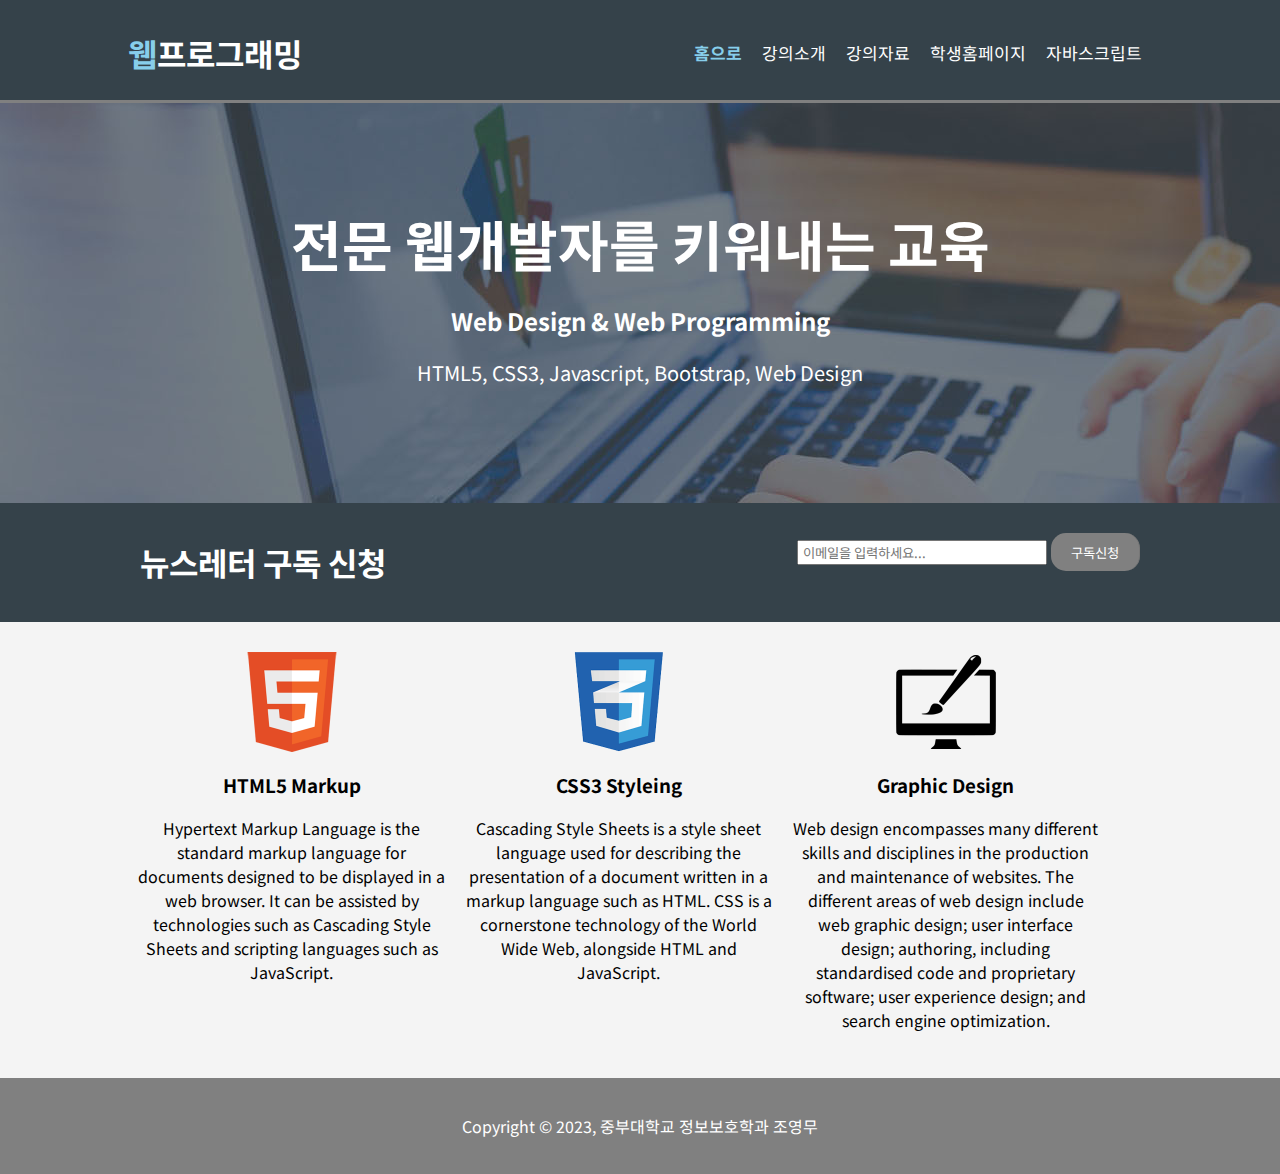
<file: index.html>
<html lang="en">
  <head>
    <meta charset="UTF-8" />
    <meta http-equiv="X-UA-Compatible" content="IE=edge" />
    <meta name="viewport" content="width=device-width, initial-scale=1.0" />
    <meta
      name="keywords"
      content="HTML5, CSS3, Javascript, Web design, 웹디자인"
    />
    <meta name="description" content="멋진 웹서비스를 구현합니다." />
    <meta name="author" content="Byoungcheon Lee, 이병천" />
    <title>웹프로그래밍 | 홈</title>
    <link rel="stylesheet" href="./style.css" />
    <link rel="preconnect" href="https://fonts.googleapis.com" />
    <link rel="preconnect" href="https://fonts.gstatic.com" crossorigin />
    <link
      href="https://fonts.googleapis.com/css2?family=Noto+Sans+KR&display=swap"
      rel="stylesheet"
    />
  </head>

  <body>
    <header>
      <div class="container">
        <div id="branding">
          <h1><span class="highlight">웹</span>프로그래밍</h1>
        </div>
        <nav>
          <ul>
            <li class="current"><a href="index.html">홈으로</a></li>
            <li><a href="about.html">강의소개</a></li>
            <li><a href="ppt.html">강의자료</a></li>
            <li><a href="student.html">학생홈페이지</a></li>
            <li><a href="js.html">자바스크립트</a></li>
          </ul>
        </nav>
      </div>
    </header>

    <section id="showcase">
      <div class="container">
        <h1>전문 웹개발자를 키워내는 교육</h1>
        <h2>Web Design & Web Programming</h2>
        <p>HTML5, CSS3, Javascript, Bootstrap, Web Design</p>
      </div>
    </section>

    <section id="newsletter">
      <div class="container">
        <h1>뉴스레터 구독 신청</h1>
        <form>
          <input type="email" placeholder="이메일을 입력하세요..." />
          <button type="submit" class="button_1">구독신청</button>
        </form>
      </div>
    </section>

    <section id="boxes">
      <div class="container">
        <div class="box">
          <img src="./img/logo_html.png" />
          <h3>HTML5 Markup</h3>
          <p>
            Hypertext Markup Language is the standard markup language for
            documents designed to be displayed in a web browser. It can be
            assisted by technologies such as Cascading Style Sheets and
            scripting languages such as JavaScript.
          </p>
        </div>
        <div class="box">
          <img src="./img/logo_css.png" />
          <h3>CSS3 Styleing</h3>
          <p>
            Cascading Style Sheets is a style sheet language used for describing
            the presentation of a document written in a markup language such as
            HTML. CSS is a cornerstone technology of the World Wide Web,
            alongside HTML and JavaScript.
          </p>
        </div>
        <div class="box">
          <img src="./img/logo_brush.png" />
          <h3>Graphic Design</h3>
          <p>
            Web design encompasses many different skills and disciplines in the
            production and maintenance of websites. The different areas of web
            design include web graphic design; user interface design; authoring,
            including standardised code and proprietary software; user
            experience design; and search engine optimization.
          </p>
        </div>
      </div>
    </section>

    <footer>
      <p>Copyright &copy; 2023, 중부대학교 정보보호학과 조영무</p>
    </footer>
  </body>
</html>
</file>
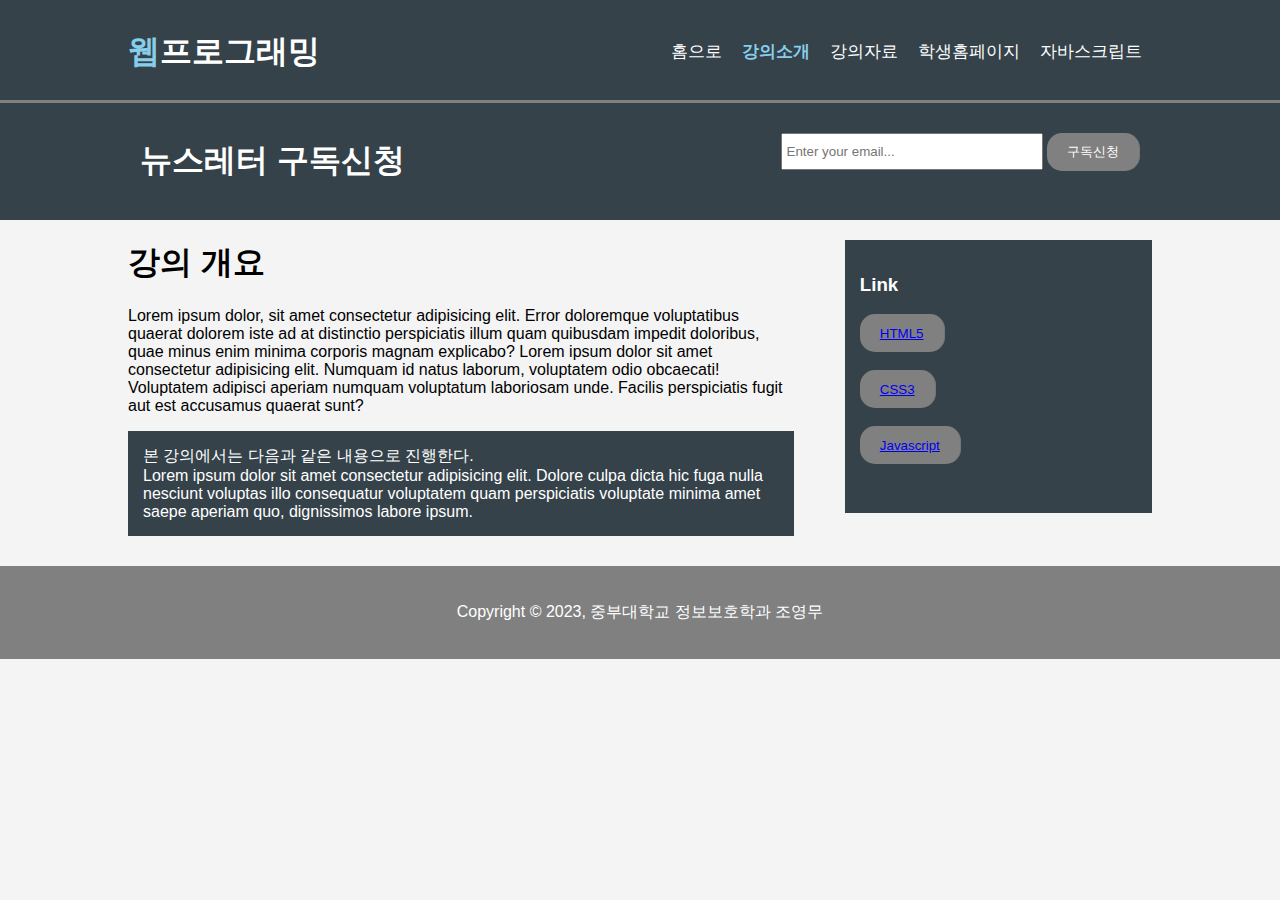
<file: about.html>
<!DOCTYPE html>
<html lang="en">
  <head>
    <meta charset="UTF-8" />
    <meta http-equiv="X-UA-Compatible" content="IE=edge" />
    <meta name="viewport" content="width=device-width, initial-scale=1.0" />
    <meta
      name="keywords"
      content="HTML5, CSS3, Javascript, Web design, 웹디자인"
    />
    <meta name="description" content="멋진 웹서비스를 구현합니다." />
    <meta name="author" content="Byoungcheon Lee, 이병천" />
    <title>웹프로그래밍 | 강의소개</title>
    <link rel="stylesheet" href="./style.css" />
  </head>

  <body>
    <header>
      <div class="container">
        <div id="branding">
          <h1><span class="highlight">웹</span>프로그래밍</h1>
        </div>
        <nav>
          <ul>
            <li><a href="index.html">홈으로</a></li>
            <li class="current"><a href="about.html">강의소개</a></li>
            <li><a href="ppt.html">강의자료</a></li>
            <li><a href="student.html">학생홈페이지</a></li>
            <li><a href="js.html">자바스크립트</a></li>
          </ul>
        </nav>
      </div>
    </header>

    <section id="newsletter">
      <div class="container">
        <h1>뉴스레터 구독신청</h1>
        <form>
          <input type="email" placeholder="Enter your email..." />
          <button type="submit" class="button_1">구독신청</button>
        </form>
      </div>
    </section>

    <section id="main">
      <div class="container">
        <article id="main-col">
          <h1 class="page-title">강의 개요</h1>
          <p>
            Lorem ipsum dolor, sit amet consectetur adipisicing elit. Error
            doloremque voluptatibus quaerat dolorem iste ad at distinctio
            perspiciatis illum quam quibusdam impedit doloribus, quae minus enim
            minima corporis magnam explicabo? Lorem ipsum dolor sit amet
            consectetur adipisicing elit. Numquam id natus laborum, voluptatem
            odio obcaecati! Voluptatem adipisci aperiam numquam voluptatum
            laboriosam unde. Facilis perspiciatis fugit aut est accusamus
            quaerat sunt?
          </p>
          <p class="dark">
            본 강의에서는 다음과 같은 내용으로 진행한다. <br />
            Lorem ipsum dolor sit amet consectetur adipisicing elit. Dolore
            culpa dicta hic fuga nulla nesciunt voluptas illo consequatur
            voluptatem quam perspiciatis voluptate minima amet saepe aperiam
            quo, dignissimos labore ipsum.
          </p>
        </article>

        <aside id="sidebar">
          <div class="dark">
            <h3>Link</h3>
            <p>
              <button class="button_1"><a href="#">HTML5</a></button>
              <br /><br />
              <button class="button_1"><a href="#">CSS3</a></button>
              <br /><br />
              <button class="button_1"><a href="#">Javascript</a></button>
              <br /><br />
            </p>
          </div>
        </aside>
      </div>
    </section>

    <footer>
      <p>Copyright &copy; 2023, 중부대학교 정보보호학과 조영무</p>
    </footer>
  </body>
</html>
</file>
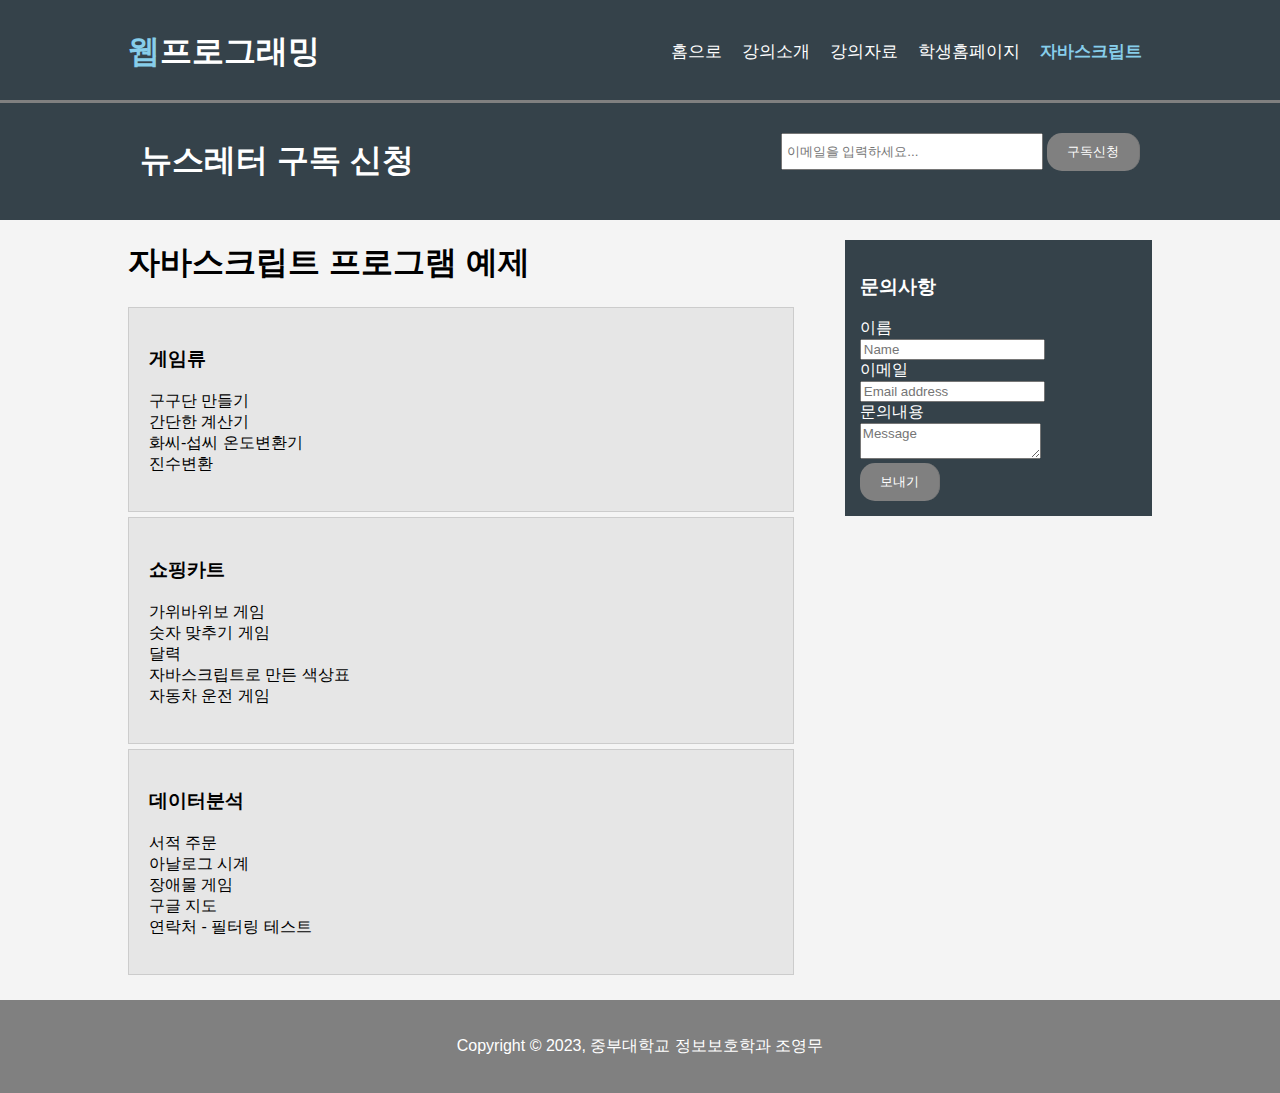
<file: js.html>
<!DOCTYPE html>
<html lang="en">
  <head>
    <meta charset="UTF-8" />
    <meta http-equiv="X-UA-Compatible" content="IE=edge" />
    <meta name="viewport" content="width=device-width, initial-scale=1.0" />
    <meta
      name="keywords"
      content="HTML5, CSS3, Javascript, Web design, 웹디자인"
    />
    <meta name="description" content="멋진 웹서비스를 구현합니다." />
    <meta name="author" content="Byoungcheon Lee, 이병천" />
    <title>웹프로그래밍 | 강의자료</title>
    <link rel="stylesheet" href="style.css" />
  </head>

  <body>
    <header>
      <div class="container">
        <div id="branding">
          <h1><span class="highlight">웹</span>프로그래밍</h1>
        </div>
        <nav>
          <ul>
            <li><a href="index.html">홈으로</a></li>
            <li><a href="about.html">강의소개</a></li>
            <li><a href="ppt.html">강의자료</a></li>
            <li><a href="student.html">학생홈페이지</a></li>
            <li class="current"><a href="js.html">자바스크립트</a></li>
          </ul>
        </nav>
      </div>
    </header>

    <section id="newsletter">
      <div class="container">
        <h1>뉴스레터 구독 신청</h1>
        <form>
          <input type="email" placeholder="이메일을 입력하세요..." />
          <button type="submit" class="button_1">구독신청</button>
        </form>
      </div>
    </section>

    <section id="main">
      <div class="container">
        <article id="main-col">
          <h1 class="page-title">자바스크립트 프로그램 예제</h1>
          <ul id="service">
            <li>
              <h3>게임류</h3>
              <p>
                구구단 만들기 <br />
                간단한 계산기 <br />
                화씨-섭씨 온도변환기 <br />
                진수변환 <br />
              </p>
            </li>
            <li>
              <h3>쇼핑카트</h3>
              <p>
                가위바위보 게임 <br />
                숫자 맞추기 게임 <br />
                달력 <br />
                자바스크립트로 만든 색상표 <br />
                자동차 운전 게임 <br />
              </p>
            </li>
            <li>
              <h3>데이터분석</h3>
              <p>
                서적 주문 <br />
                아날로그 시계 <br />
                장애물 게임 <br />
                구글 지도 <br />
                연락처 - 필터링 테스트 <br />
              </p>
            </li>
          </ul>
        </article>

        <aside id="sidebar">
          <div class="dark">
            <h3>문의사항</h3>
            <form class="quote">
              <div>
                <label for="">이름</label> <br />
                <input type="text" placeholder="Name" />
              </div>
              <div>
                <label for="">이메일</label> <br />
                <input type="email" placeholder="Email address" />
              </div>
              <div>
                <label for="">문의내용</label> <br />
                <textarea placeholder="Message"></textarea>
              </div>
              <button type="submit" class="button_1">보내기</button>
            </form>
          </div>
        </aside>
      </div>
    </section>

    <footer>
      <p>Copyright &copy; 2023, 중부대학교 정보보호학과 조영무</p>
    </footer>
  </body>
</html>
</file>
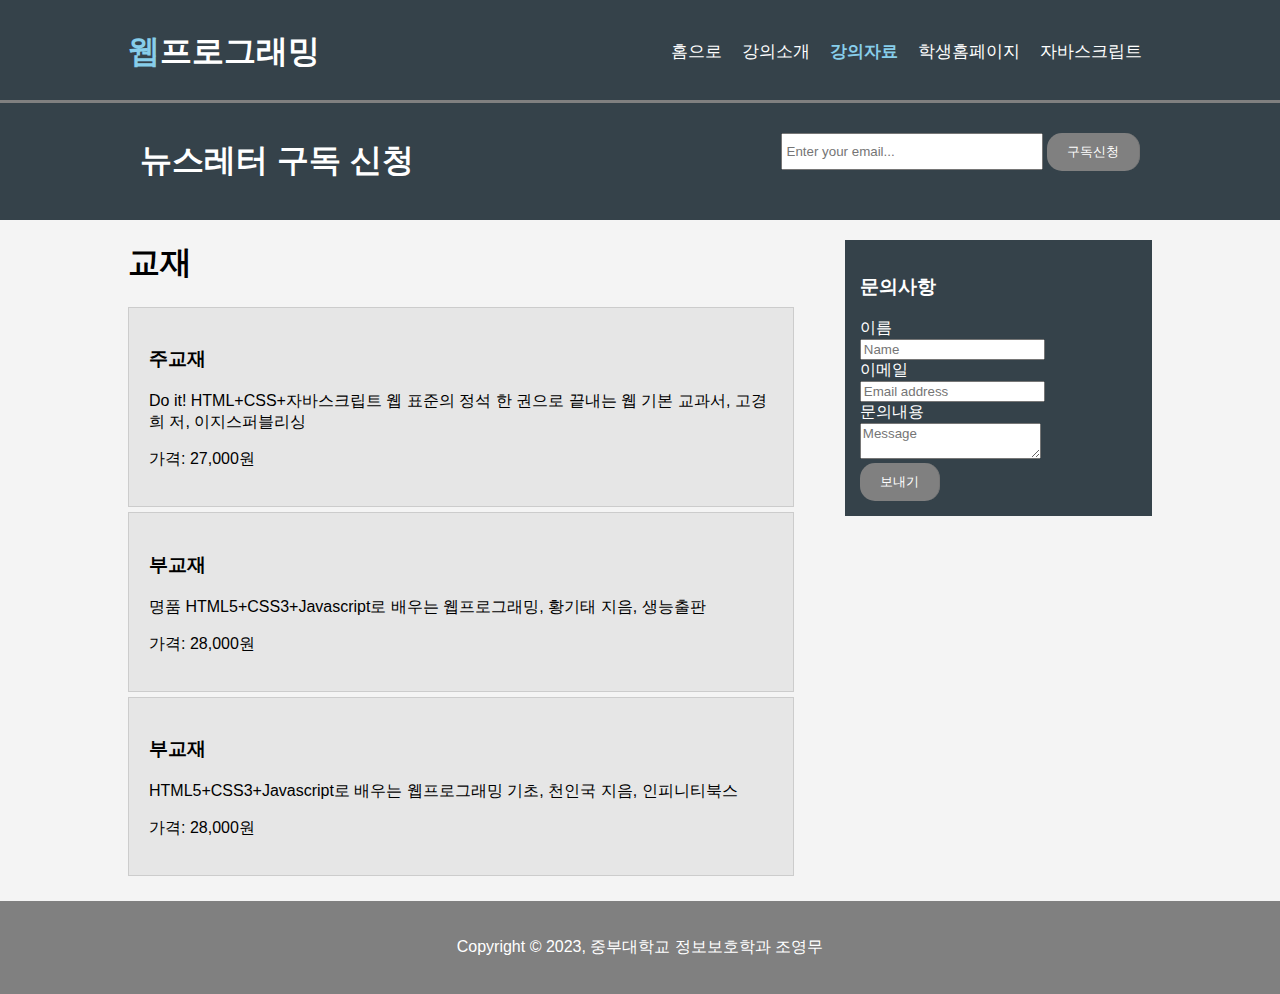
<file: ppt.html>
<!DOCTYPE html>
<html lang="en">
  <head>
    <meta charset="UTF-8" />
    <meta http-equiv="X-UA-Compatible" content="IE=edge" />
    <meta name="viewport" content="width=device-width, initial-scale=1.0" />
    <meta
      name="keywords"
      content="HTML5, CSS3, Javascript, Web design, 웹디자인"
    />
    <meta name="description" content="멋진 웹서비스를 구현합니다." />
    <meta name="author" content="Byoungcheon Lee, 이병천" />
    <title>웹프로그래밍 | 강의자료</title>
    <link rel="stylesheet" href="./style.css" />
  </head>

  <body>
    <header>
      <div class="container">
        <div id="branding">
          <h1><span class="highlight">웹</span>프로그래밍</h1>
        </div>
        <nav>
          <ul>
            <li><a href="index.html">홈으로</a></li>
            <li><a href="about.html">강의소개</a></li>
            <li class="current"><a href="ppt.html">강의자료</a></li>
            <li><a href="student.html">학생홈페이지</a></li>
            <li><a href="js.html">자바스크립트</a></li>
          </ul>
        </nav>
      </div>
    </header>

    <section id="newsletter">
      <div class="container">
        <h1>뉴스레터 구독 신청</h1>
        <form>
          <input type="email" placeholder="Enter your email..." />
          <button type="submit" class="button_1">구독신청</button>
        </form>
      </div>
    </section>

    <section id="main">
      <div class="container">
        <article id="main-col">
          <h1 class="page-title">교재</h1>
          <ul id="service">
            <li>
              <h3>주교재</h3>
              <p>
                Do it! HTML+CSS+자바스크립트 웹 표준의 정석 한 권으로 끝내는 웹
                기본 교과서, 고경희 저, 이지스퍼블리싱
              </p>
              <p>가격: 27,000원</p>
            </li>
            <li>
              <h3>부교재</h3>
              <p>
                명품 HTML5+CSS3+Javascript로 배우는 웹프로그래밍, 황기태 지음,
                생능출판
              </p>
              <p>가격: 28,000원</p>
            </li>
            <li>
              <h3>부교재</h3>
              <p>
                HTML5+CSS3+Javascript로 배우는 웹프로그래밍 기초, 천인국 지음,
                인피니티북스
              </p>
              <p>가격: 28,000원</p>
            </li>
          </ul>
        </article>

        <aside id="sidebar">
          <div class="dark">
            <h3>문의사항</h3>
            <form class="quote">
              <div>
                <label for="">이름</label> <br />
                <input type="text" placeholder="Name" />
              </div>
              <div>
                <label for="">이메일</label> <br />
                <input type="email" placeholder="Email address" />
              </div>
              <div>
                <label for="">문의내용</label> <br />
                <textarea placeholder="Message"></textarea>
              </div>
              <button type="submit" class="button_1">보내기</button>
            </form>
          </div>
        </aside>
      </div>
    </section>

    <footer>
      <p>Copyright &copy; 2023, 중부대학교 정보보호학과 조영무</p>
    </footer>
  </body>
</html>
</file>
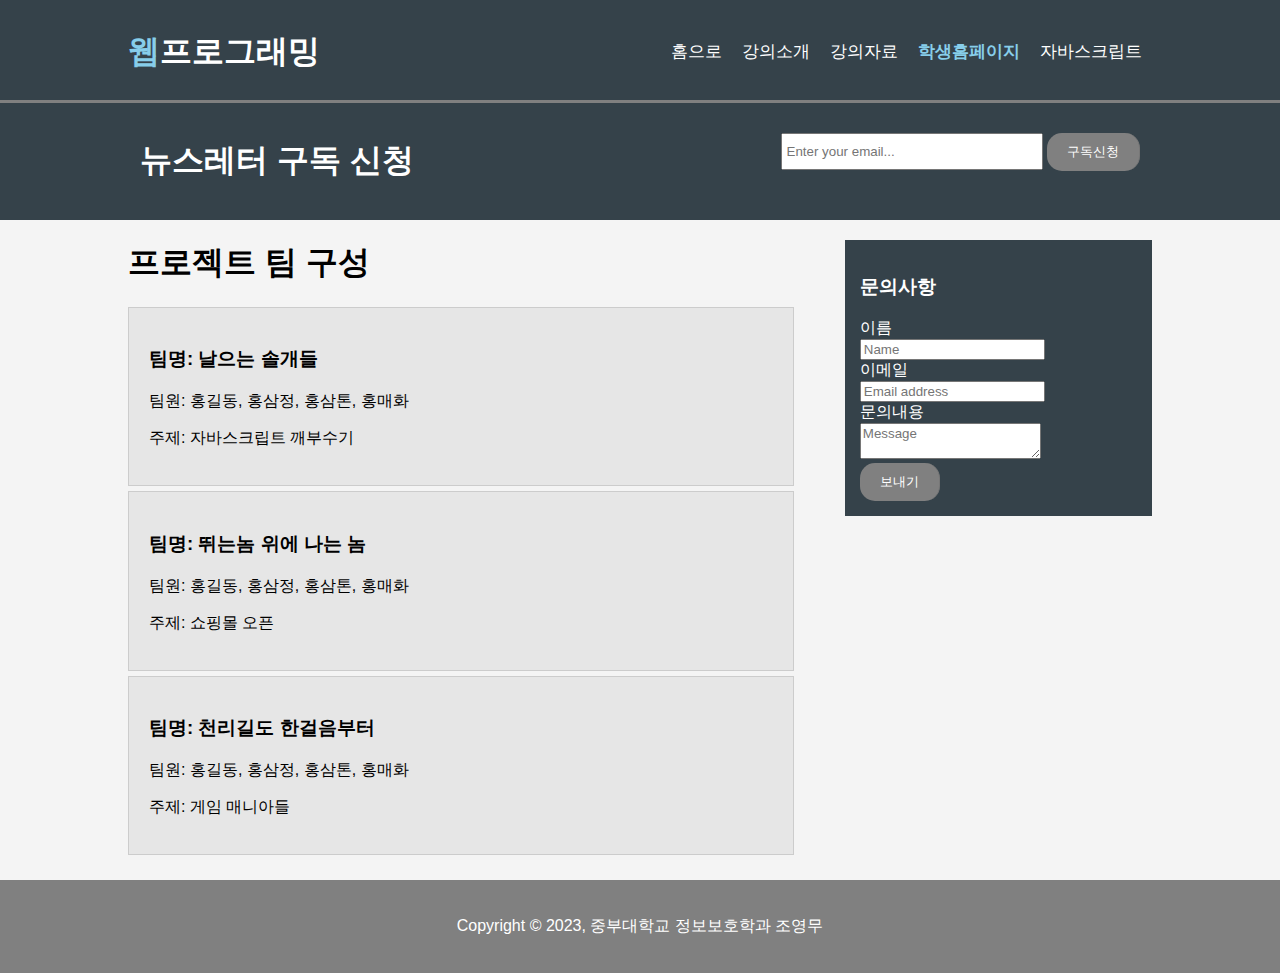
<file: student.html>
<!DOCTYPE html>
<html lang="en">
  <head>
    <meta charset="UTF-8" />
    <meta http-equiv="X-UA-Compatible" content="IE=edge" />
    <meta name="viewport" content="width=device-width, initial-scale=1.0" />
    <meta
      name="keywords"
      content="HTML5, CSS3, Javascript, Web design, 웹디자인"
    />
    <meta name="description" content="멋진 웹서비스를 구현합니다." />
    <meta name="author" content="Byoungcheon Lee, 이병천" />
    <title>웹프로그래밍 | 강의자료</title>
    <link rel="stylesheet" href="./style.css" />
  </head>

  <body>
    <header>
      <div class="container">
        <div id="branding">
          <h1><span class="highlight">웹</span>프로그래밍</h1>
        </div>
        <nav>
          <ul>
            <li><a href="index.html">홈으로</a></li>
            <li><a href="about.html">강의소개</a></li>
            <li><a href="ppt.html">강의자료</a></li>
            <li class="current"><a href="student.html">학생홈페이지</a></li>
            <li><a href="js.html">자바스크립트</a></li>
          </ul>
        </nav>
      </div>
    </header>

    <section id="newsletter">
      <div class="container">
        <h1>뉴스레터 구독 신청</h1>
        <form>
          <input type="email" placeholder="Enter your email..." />
          <button type="submit" class="button_1">구독신청</button>
        </form>
      </div>
    </section>

    <section id="main">
      <div class="container">
        <article id="main-col">
          <h1 class="page-title">프로젝트 팀 구성</h1>
          <ul id="service">
            <li>
              <h3>팀명: 날으는 솔개들</h3>
              <p>팀원: 홍길동, 홍삼정, 홍삼톤, 홍매화</p>
              <p>주제: 자바스크립트 깨부수기</p>
            </li>
            <li>
              <h3>팀명: 뛰는놈 위에 나는 놈</h3>
              <p>팀원: 홍길동, 홍삼정, 홍삼톤, 홍매화</p>
              <p>주제: 쇼핑몰 오픈</p>
            </li>
            <li>
              <h3>팀명: 천리길도 한걸음부터</h3>
              <p>팀원: 홍길동, 홍삼정, 홍삼톤, 홍매화</p>
              <p>주제: 게임 매니아들</p>
            </li>
          </ul>
        </article>

        <aside id="sidebar">
          <div class="dark">
            <h3>문의사항</h3>
            <form class="quote">
              <div>
                <label for="">이름</label> <br />
                <input type="text" placeholder="Name" />
              </div>
              <div>
                <label for="">이메일</label> <br />
                <input type="email" placeholder="Email address" />
              </div>
              <div>
                <label for="">문의내용</label> <br />
                <textarea placeholder="Message"></textarea>
              </div>
              <button type="submit" class="button_1">보내기</button>
            </form>
          </div>
        </aside>
      </div>
    </section>

    <footer>
      <p>Copyright &copy; 2023, 중부대학교 정보보호학과 조영무</p>
    </footer>
  </body>
</html>
</file>
<file: style.css>
* {
  font-family: 'Noto Sans KR', sans-serif;
}
body {
  font: Arial, Helvetica, sans-serif;
  padding: 0;
  margin: 0;
  background-color: #f4f4f4;
}

.container {
  width: 80%;
  margin: auto;
  overflow: hidden;
}

ul {
  margin: 0;
  padding: 0;
}

.dark {
  padding: 15px;
  background-color: #35424a;
  color: white;
  margin-top: 10px;
  margin-bottom: 10px;
}

/* Header  */
header {
  background-color: #35424a;
  color: white;
  padding-top: 30px;
  min-height: 70px;
  border-bottom: gray 3px solid;
}

header a {
  color: white;
  text-decoration: none;
  font-size: 17px;
}

header li {
  display: inline;
  padding: 0 10px;
  float: left;
}

header #branding {
  float: left;
}

header #branding h1 {
  margin: 0;
}

header nav {
  float: right;
  margin-top: 10px;
}

header .highlight,
header .current a {
  color: skyblue;
  font-weight: bold;
}

header a:hover {
  color: #aaaaaa;
  font-weight: bold;
}

/* Showcase */
#showcase {
  min-height: 400px;
  background: url('../img/showcase.jpg') no-repeat 0 -400px;
  text-align: center;
  color: white;
}

#showcase h1 {
  margin-top: 100px;
  font-size: 55px;
  margin-bottom: 10px;
}

#showcase p {
  font-size: 20px;
}

/* Newsletter */

#newsletter {
  background-color: #35424a;
  padding: 15px;
  color: white;
}

#newsletter h1 {
  float: left;
}

#newsletter form {
  float: right;
  margin-top: 15px;
}

#newsletter input[type='email'] {
  padding: 4px;
  height: 25px;
  width: 250px;
}

.button_1 {
  border-radius: 15px;
  height: 38px;
  background-color: grey;
  border: 0;
  padding: 0 20px;
  color: white;
  border-right: 1px solid #777777;
}

/* Boxes */

#boxes {
  margin-top: 20px;
}

#boxes .box {
  float: left;
  text-align: center;
  width: 30%;
  padding: 10px;
}

#boxes .box img {
  width: 100px;
}

/* Sidebar */
aside#sidebar {
  float: right;
  width: 30%;
  margin-top: 10px;
}

/* Main-col */
article#main-col {
  float: left;
  width: 65%;
}

/* Service */
ul#service li {
  list-style: none;
  padding: 20px;
  border: #cccccc solid 1px;
  background-color: #e6e6e6;
  margin-bottom: 5px;
}

/* Footer */
footer {
  padding: 20px;
  margin-top: 20px;
  color: white;
  background-color: gray;
  text-align: center;
}

/* Media Quaries  */
@media (max-width: 768px) {
  header #branding,
  header nav,
  header nav li,
  #newsletter h1,
  #newsletter form,
  #boxes .box,
  article#main-col,
  aside#sidebar {
    float: none;
    text-align: center;
    width: 100%;
  }

  #showcase h1 {
    margin-top: 30px;
    font-size: 35px;
    margin-bottom: 10px;
  }

  header {
    padding-bottom: 20px;
  }

  #newsletter button,
  .quote button,
  header li {
    display: block;
    width: 100%;
  }

  #newsletter form input[type='email'],
  .quote input,
  .quote textarea {
    width: 100%;
    margin-bottom: 5px;
  }
}
</file>
